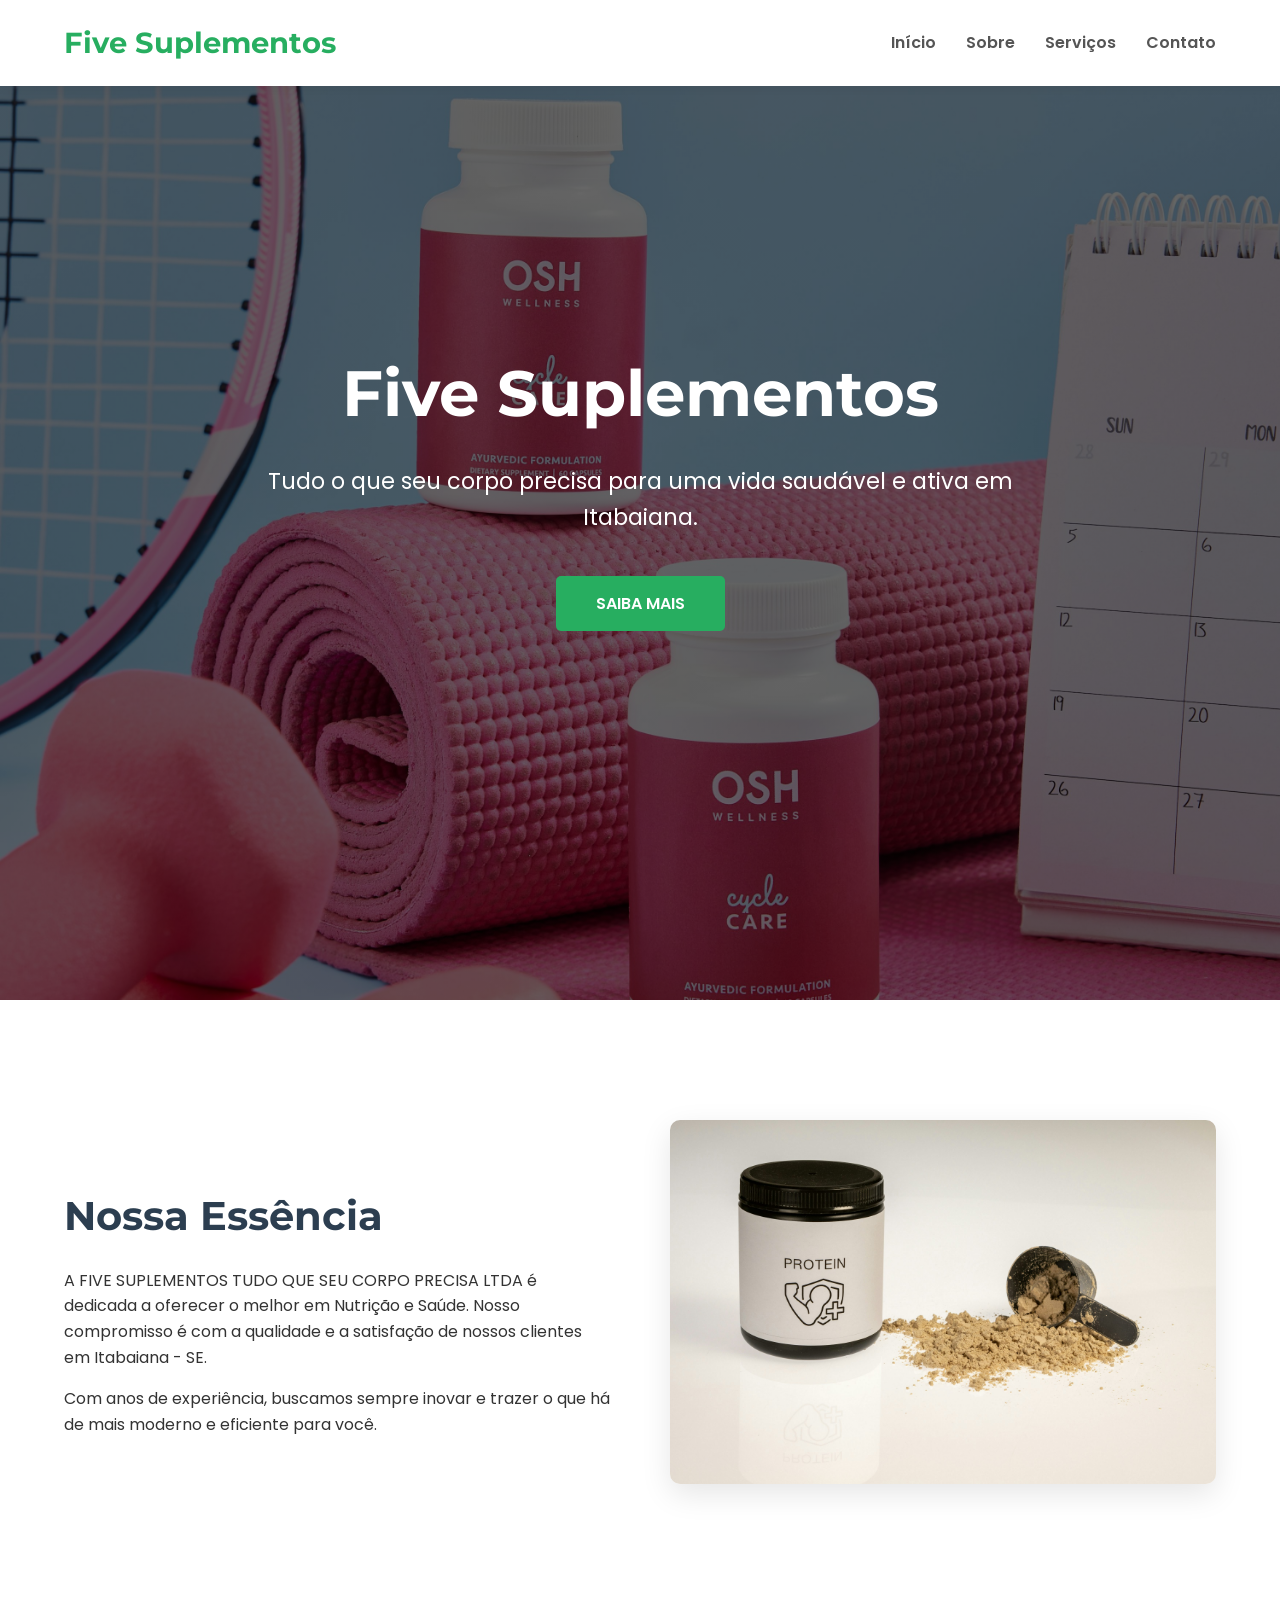
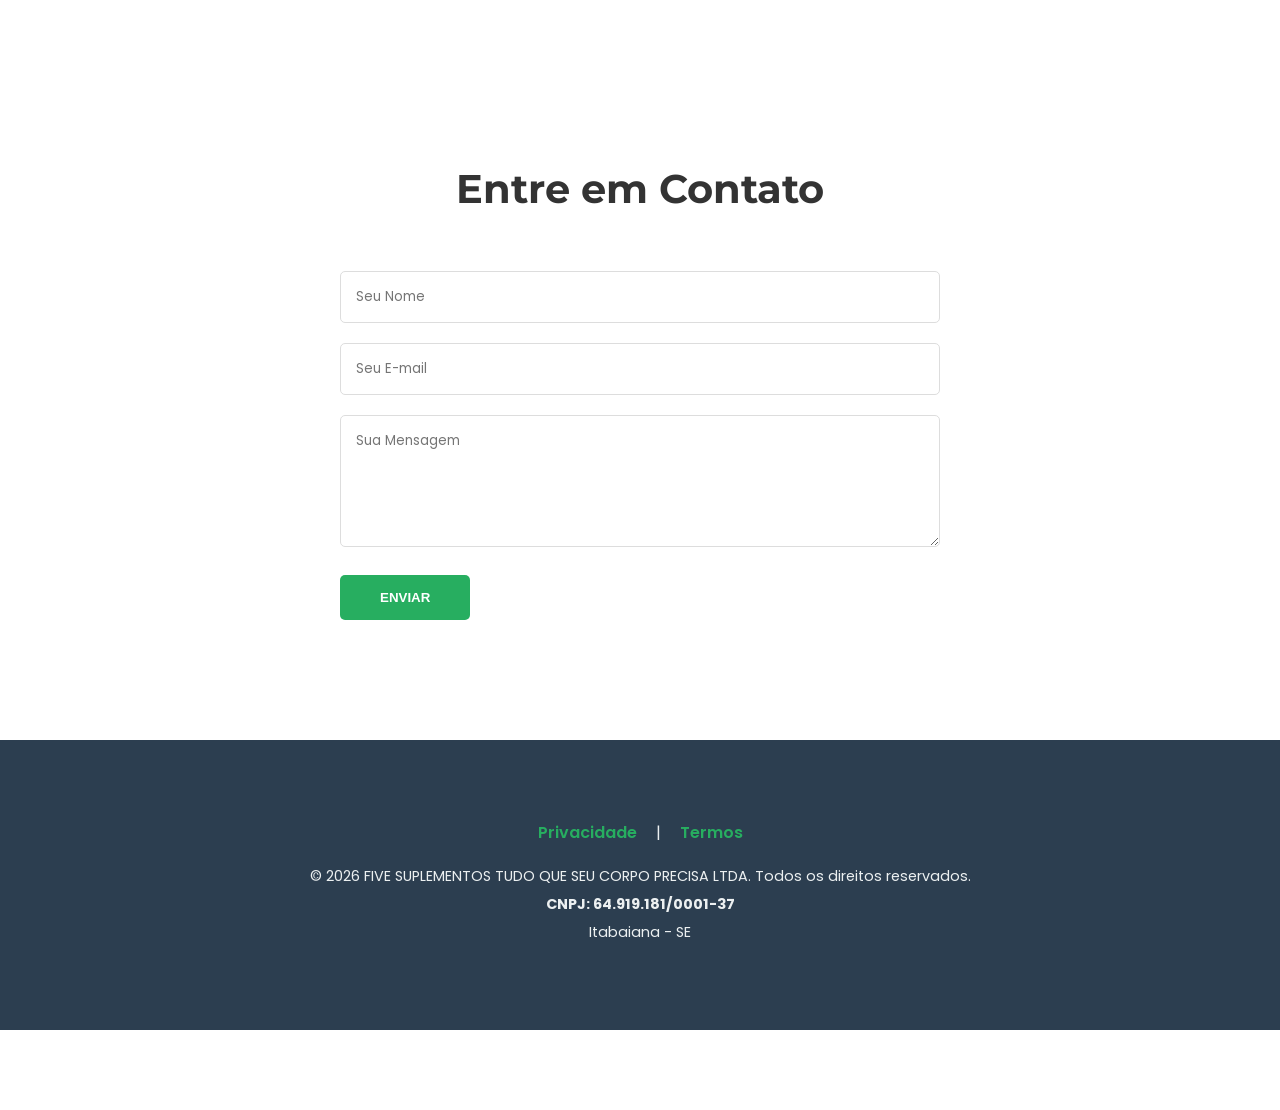
<file: index.html>
<!DOCTYPE html>
<html lang="pt-br">
<head>
    <meta charset="UTF-8">
    <meta name="viewport" content="width=device-width, initial-scale=1.0">
    <title>Five Suplementos - Nutrição e Saúde</title>
    <link rel="stylesheet" href="css/style.css">
    <link href="https://fonts.googleapis.com/css2?family=Montserrat:wght@700&family=Poppins:wght@300;400;600&display=swap" rel="stylesheet">
</head>
<body>
    <header>
        <nav>
            <div class="container">
                <a href="https://google.com" class="logo">Five Suplementos</a>
                <ul class="nav-links">
                    <li><a href="https://google.com">Início</a></li>
                    <li><a href="https://google.com">Sobre</a></li>
                    <li><a href="https://google.com">Serviços</a></li>
                    <li><a href="https://google.com">Contato</a></li>
                </ul>
            </div>
        </nav>
    </header>

    <section id="hero" class="hero">
        <div class="container">
            <h1>Five Suplementos</h1>
            <p>Tudo o que seu corpo precisa para uma vida saudável e ativa em Itabaiana.</p>
            <a href="https://google.com" class="btn">Saiba Mais</a>
        </div>
    </section>

    <section id="about" class="about">
        <div class="container">
            <div class="about-content">
                <div class="about-text">
                    <h2>Nossa Essência</h2>
                    <p>A FIVE SUPLEMENTOS TUDO QUE SEU CORPO PRECISA LTDA é dedicada a oferecer o melhor em Nutrição e Saúde. Nosso compromisso é com a qualidade e a satisfação de nossos clientes em Itabaiana - SE.</p>
                    <p>Com anos de experiência, buscamos sempre inovar e trazer o que há de mais moderno e eficiente para você.</p>
                </div>
                <div class="about-image">
                    <img src="images/about.jpg" alt="Sobre Nós" class="img-fluid clickable-image">
                </div>
            </div>
        </div>
    </section>

    <section id="contact" class="contact">
        <div class="container">
            <h2>Entre em Contato</h2>
            <form action="https://google.com" method="GET">
                <input type="text" placeholder="Seu Nome" required>
                <input type="email" placeholder="Seu E-mail" required>
                <textarea placeholder="Sua Mensagem" rows="5" required></textarea>
                <button type="submit" class="btn">Enviar</button>
            </form>
        </div>
    </section>

    <footer>
        <div class="container">
            <div class="footer-links">
                <a href="privacy.html">Privacidade</a> | <a href="terms.html">Termos</a>
            </div>
            <p>&copy; 2026 FIVE SUPLEMENTOS TUDO QUE SEU CORPO PRECISA LTDA. Todos os direitos reservados.</p>
            <p><strong>CNPJ: 64.919.181/0001-37</strong></p>
            <p>Itabaiana - SE</p>
        </div>
    </footer>
    <script src="js/script.js"></script>
</body>
</html>
</file>
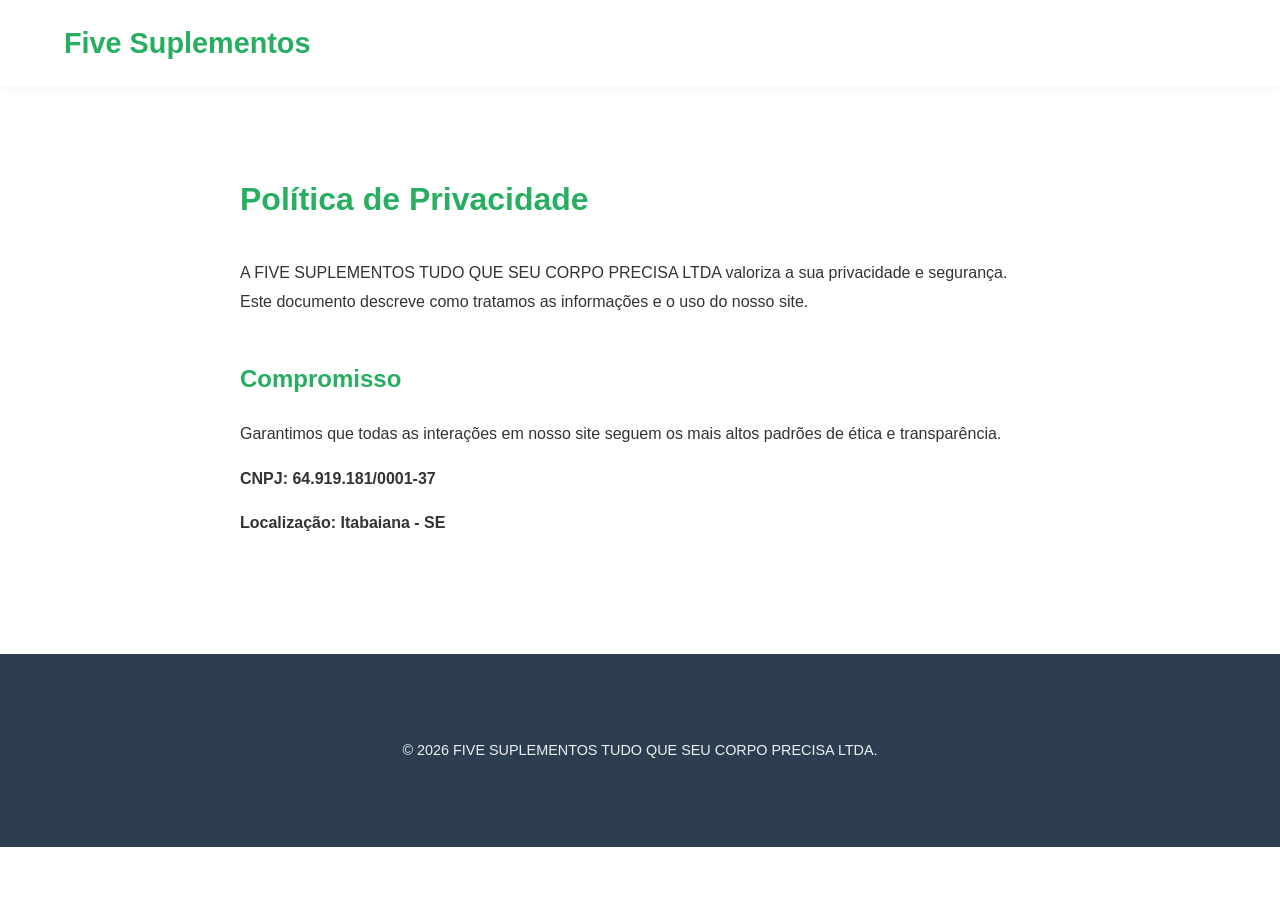
<file: privacy.html>
<!DOCTYPE html>
<html lang="pt-br">
<head>
    <meta charset="UTF-8">
    <meta name="viewport" content="width=device-width, initial-scale=1.0">
    <title>Política de Privacidade - Five Suplementos</title>
    <link rel="stylesheet" href="css/style.css">
    <style>
        .legal-content { padding: 150px 0 100px; max-width: 800px; margin: 0 auto; line-height: 1.8; color: #333; }
        .legal-content h1 { font-family: 'Montserrat', sans-serif; color: #27ae60; margin-bottom: 30px; }
        .legal-content h2 { font-family: 'Montserrat', sans-serif; color: #27ae60; margin-top: 40px; margin-bottom: 20px; }
    </style>
</head>
<body>
    <header><nav><div class="container"><a href="index.html" class="logo">Five Suplementos</a></div></nav></header>
    <div class="container legal-content">
        <h1>Política de Privacidade</h1>
        <p>A FIVE SUPLEMENTOS TUDO QUE SEU CORPO PRECISA LTDA valoriza a sua privacidade e segurança. Este documento descreve como tratamos as informações e o uso do nosso site.</p>
        <h2>Compromisso</h2>
        <p>Garantimos que todas as interações em nosso site seguem os mais altos padrões de ética e transparência.</p>
        <p><strong>CNPJ: 64.919.181/0001-37</strong></p>
        <p><strong>Localização: Itabaiana - SE</strong></p>
    </div>
    <footer><div class="container"><p>&copy; 2026 FIVE SUPLEMENTOS TUDO QUE SEU CORPO PRECISA LTDA.</p></div></footer>
</body>
</html>
</file>
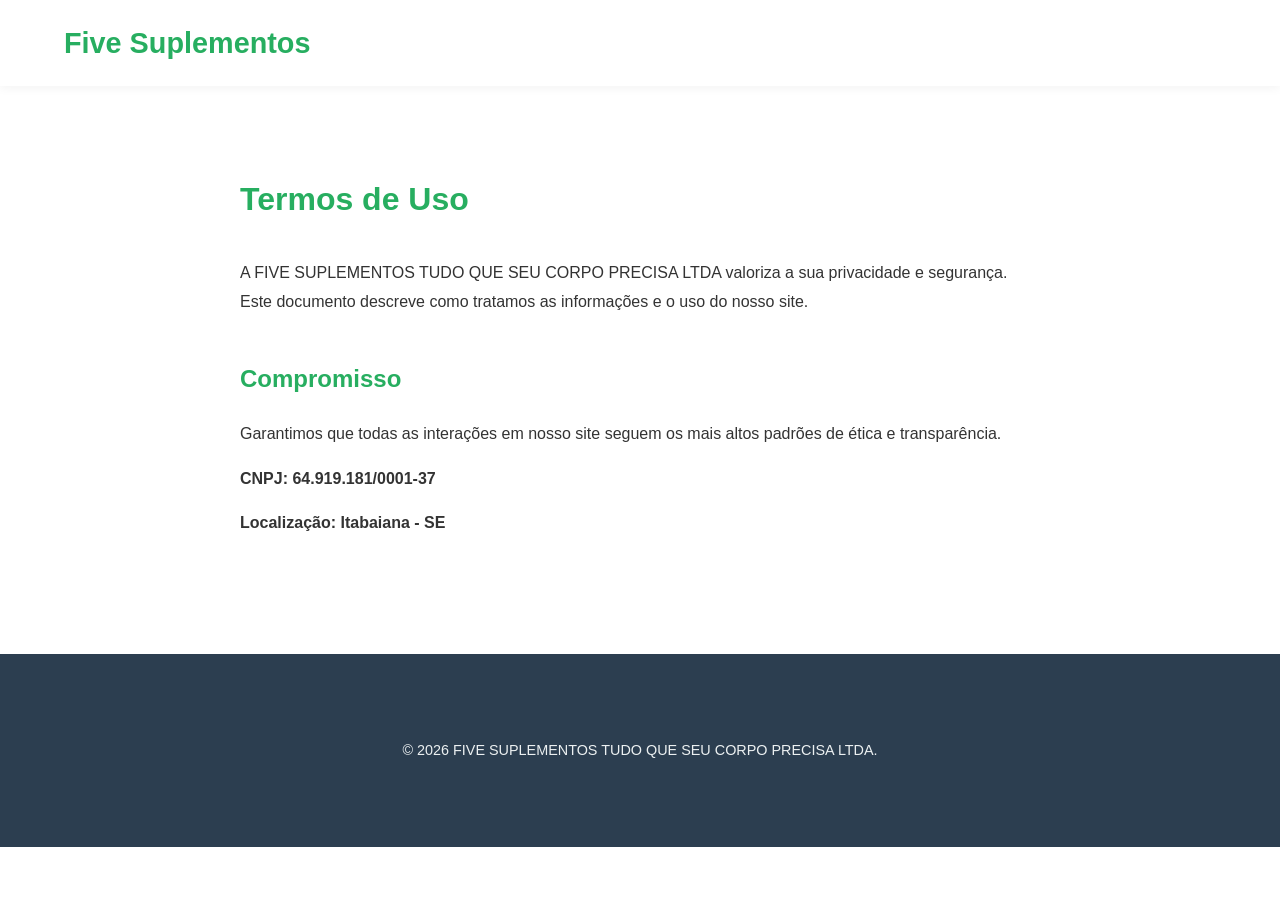
<file: terms.html>
<!DOCTYPE html>
<html lang="pt-br">
<head>
    <meta charset="UTF-8">
    <meta name="viewport" content="width=device-width, initial-scale=1.0">
    <title>Termos de Uso - Five Suplementos</title>
    <link rel="stylesheet" href="css/style.css">
    <style>
        .legal-content { padding: 150px 0 100px; max-width: 800px; margin: 0 auto; line-height: 1.8; color: #333; }
        .legal-content h1 { font-family: 'Montserrat', sans-serif; color: #27ae60; margin-bottom: 30px; }
        .legal-content h2 { font-family: 'Montserrat', sans-serif; color: #27ae60; margin-top: 40px; margin-bottom: 20px; }
    </style>
</head>
<body>
    <header><nav><div class="container"><a href="index.html" class="logo">Five Suplementos</a></div></nav></header>
    <div class="container legal-content">
        <h1>Termos de Uso</h1>
        <p>A FIVE SUPLEMENTOS TUDO QUE SEU CORPO PRECISA LTDA valoriza a sua privacidade e segurança. Este documento descreve como tratamos as informações e o uso do nosso site.</p>
        <h2>Compromisso</h2>
        <p>Garantimos que todas as interações em nosso site seguem os mais altos padrões de ética e transparência.</p>
        <p><strong>CNPJ: 64.919.181/0001-37</strong></p>
        <p><strong>Localização: Itabaiana - SE</strong></p>
    </div>
    <footer><div class="container"><p>&copy; 2026 FIVE SUPLEMENTOS TUDO QUE SEU CORPO PRECISA LTDA.</p></div></footer>
</body>
</html>
</file>
<file: css/style.css>
/* General Styles */
body { font-family: 'Poppins', sans-serif; margin: 0; padding: 0; box-sizing: border-box; background-color: #fff; color: #333; line-height: 1.6; }
.container { width: 90%; max-width: 1200px; margin: 0 auto; padding: 20px 0; }
a { text-decoration: none; color: inherit; }
img { max-width: 100%; height: auto; display: block; }

/* Header */
header { background-color: #fff; box-shadow: 0 2px 10px rgba(0,0,0,0.05); position: fixed; width: 100%; top: 0; left: 0; z-index: 1000; }
header .container { display: flex; justify-content: space-between; align-items: center; }
.logo { font-family: 'Montserrat', sans-serif; font-size: 1.8em; font-weight: 700; color: #27ae60; }
.nav-links { list-style: none; margin: 0; padding: 0; display: flex; }
.nav-links li { margin-left: 30px; }
.nav-links a { font-weight: 600; color: #555; transition: color 0.3s ease; }
.nav-links a:hover { color: #27ae60; }

/* Hero Section */
.hero { background: linear-gradient(rgba(0,0,0,0.6), rgba(0,0,0,0.6)), url('../images/hero.jpg') no-repeat center center/cover; color: #fff; text-align: center; padding: 180px 0; min-height: 80vh; display: flex; align-items: center; justify-content: center; margin-top: -80px; }
.hero h1 { font-family: 'Montserrat', sans-serif; font-size: 4em; margin-bottom: 20px; }
.hero p { font-size: 1.4em; margin-bottom: 40px; max-width: 800px; margin: 0 auto 40px; }
.btn { background-color: #27ae60; color: #fff; padding: 15px 40px; border-radius: 5px; font-weight: 600; text-transform: uppercase; transition: transform 0.3s ease; display: inline-block; border: none; cursor: pointer; }
.btn:hover { transform: translateY(-3px); }

/* About Section */
.about { padding: 100px 0; }
.about-content { display: flex; align-items: center; gap: 60px; }
.about-text { flex: 1; }
.about-text h2 { font-family: 'Montserrat', sans-serif; font-size: 2.5em; color: #2c3e50; margin-bottom: 20px; }
.about-image { flex: 1; }
.about-image img { border-radius: 10px; box-shadow: 0 10px 30px rgba(0,0,0,0.1); }

/* Contact Section */
.contact { padding: 100px 0; text-align: center; }
.contact h2 { font-family: 'Montserrat', sans-serif; font-size: 2.5em; margin-bottom: 50px; }
.contact form { max-width: 600px; margin: 0 auto; text-align: left; }
.contact input, .contact textarea { width: 100%; padding: 15px; margin-bottom: 20px; border: 1px solid #ddd; border-radius: 5px; font-family: 'Poppins', sans-serif; box-sizing: border-box; }

/* Footer */
footer { background-color: #2c3e50; color: #ecf0f1; text-align: center; padding: 60px 0; }
.footer-links { margin-bottom: 20px; }
.footer-links a { color: #27ae60; margin: 0 15px; font-weight: 600; }
footer p { margin: 5px 0; font-size: 0.9em; }
.clickable-image { cursor: pointer; }

@media (max-width: 768px) {
    .about-content { flex-direction: column; }
    .hero h1 { font-size: 2.5em; }
    .nav-links { display: none; }
}
</file>
